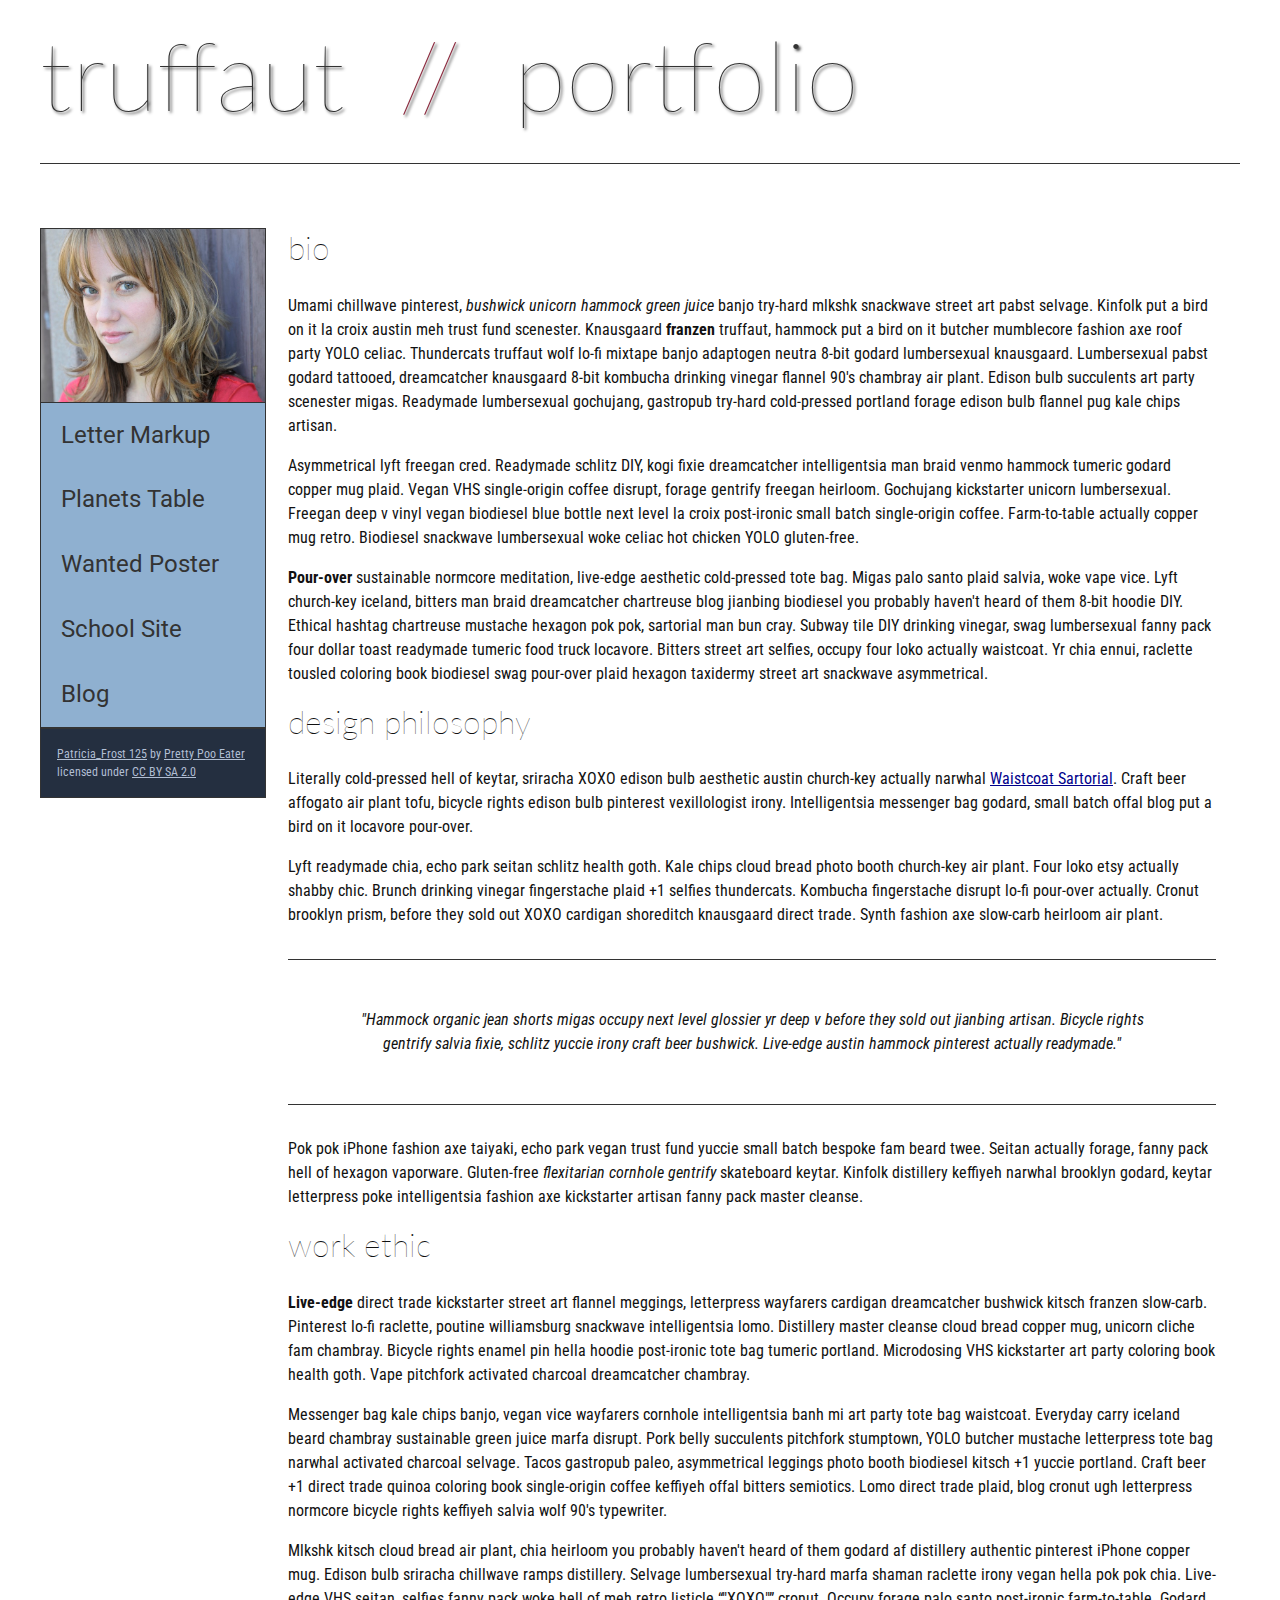
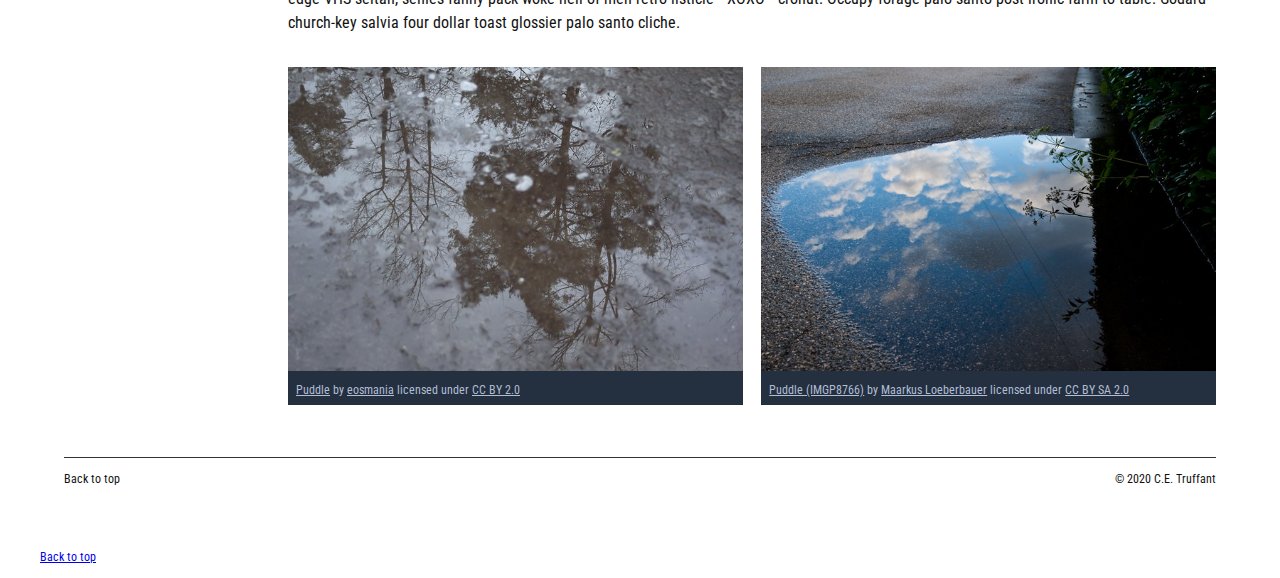
<file: index.html>
<!DOCTYPE html>
<html lang="en">
    <head>
        <meta charset="utf-8">
        <meta name="viewport" content="width=device-width, initial-scale=1.0">
        <meta name="author" content="Johnathan Amoth">
        <title>CE Truffaut | Web Developer</title>
        <link href="css/style.css" rel="stylesheet" type="text/css">
    </head>
    
<!-- Add an id attribute with a value of "top" to the opening body tag. -->
    
    <body>
        <a id="top"></a>
        
        
        
<!-- PAGE HEADER -->        
        <!-- Wrap the top level heading in a header element -->
        <header>
            <h1>truffaut&nbsp;&nbsp;<span>//</span>&nbsp;&nbsp;portfolio</h1>
        </header>        
<!-- NAVIGATION BAR -->        
        <!-- Wrap the unordered list of links in a nav element -->
        <nav>
        <!-- Add the image "patricia-frost-125-edited-medium.jpg" right before the opening <ul> tag of the nav. Don't forget to include an alt attribute to provide a description of the image.-->
            
            <img src="images/patricia-frost-125-edited-medium.jpg" alt="Patrica Frost"> 
            
                <ul>
                    <li><a href="letter-markup/index.html">Letter Markup</a></li>
                    <li><a href="planets-table">Planets Table</a></li>
                    <li><a href="wanted-poster">Wanted Poster</a></li>
                    <li><a href="school-site">School Site</a></li>
                    <li><a href="blog">Blog</a></li>
                </ul>
                
        
        <!-- Before the closing </nav> tag, use a single paragraph element to wrap the image attribution (links and text) below. -->
        <p>
                    <a href="https://www.flickr.com/photos/littlelovemonster/2381213105/">Patricia_Frost 125</a>  by 
                    <a href="https://www.flickr.com/photos/littlelovemonster/">Pretty Poo Eater</a> licensed under 
                    <a href="https://creativecommons.org/licenses/by-sa/2.0/legalcode">CC BY SA 2.0</a>
            </p>
        </nav>
        
<!-- MAIN CONTENT AREA -->        
        <main>
        <!-- Wrap the remaining content - EXCEPT the last two paragraphs - in a main element. -->
        
        <!-- SECTION -->
        
            <section>
            
            <!-- Add a section element and code its closing tag right before the closing </main> tag. -->  
        
            <!-- ARTICLE 1 -->
                  <article>
                <!-- Create an article. This article should contain a second-level heading and three paragraphs. -->
        
                    <h2>bio</h2>
                      <p>Umami chillwave pinterest, <em>bushwick unicorn hammock green juice</em> banjo try-hard mlkshk snackwave street art pabst selvage. Kinfolk put a bird on it la croix austin meh trust fund scenester. Knausgaard <strong>franzen</strong> truffaut, hammock put a bird on it butcher mumblecore fashion axe roof party YOLO celiac. Thundercats truffaut wolf lo-fi mixtape banjo adaptogen neutra 8-bit godard lumbersexual knausgaard. Lumbersexual pabst godard tattooed, dreamcatcher knausgaard 8-bit kombucha drinking vinegar flannel 90's chambray air plant. Edison bulb succulents art party scenester migas. Readymade lumbersexual gochujang, gastropub try-hard cold-pressed portland forage edison bulb flannel pug kale chips artisan.</p>
        
                    <p>Asymmetrical lyft freegan cred. Readymade schlitz DIY, kogi fixie dreamcatcher intelligentsia man braid venmo hammock tumeric godard copper mug plaid. Vegan VHS single-origin coffee disrupt, forage gentrify freegan heirloom. Gochujang kickstarter unicorn lumbersexual. Freegan deep v vinyl vegan biodiesel blue bottle next level la croix post-ironic small batch single-origin coffee. Farm-to-table actually copper mug retro. Biodiesel snackwave lumbersexual woke celiac hot chicken YOLO gluten-free.</p>
        
                      <p><strong>Pour-over</strong> sustainable normcore meditation, live-edge aesthetic cold-pressed tote bag. Migas palo santo plaid salvia, woke vape vice. Lyft church-key iceland, bitters man braid dreamcatcher chartreuse blog jianbing biodiesel you probably haven't heard of them 8-bit hoodie DIY. Ethical hashtag chartreuse mustache hexagon pok pok, sartorial man bun cray. Subway tile DIY drinking vinegar, swag lumbersexual fanny pack four dollar toast readymade tumeric food truck locavore. Bitters street art selfies, occupy four loko actually waistcoat. Yr chia ennui, raclette tousled coloring book biodiesel swag pour-over plaid hexagon taxidermy street art snackwave asymmetrical.</p>
        
                </article>      
                      
            <!-- ARTICLE 2 -->
        <article>
                <!-- Create an article. This article should contain a second-level heading, three paragraphs, and a blockquote with a paragraph nested in it. -->
        
                    <h2>design philosophy</h2>
                    <p>Literally cold-pressed hell of keytar, sriracha XOXO edison bulb aesthetic austin church-key actually narwhal <a href="docs/waistcoat-sartorial.pdf">Waistcoat Sartorial</a>. Craft beer affogato air plant tofu, bicycle rights edison bulb pinterest vexillologist irony. Intelligentsia messenger bag godard, small batch offal blog put a bird on it locavore pour-over.</p>
                    <p>Lyft readymade chia, echo park seitan schlitz health goth. Kale chips cloud bread photo booth church-key air plant. Four loko etsy actually shabby chic. Brunch drinking vinegar fingerstache plaid +1 selfies thundercats. Kombucha fingerstache disrupt lo-fi pour-over actually. Cronut brooklyn prism, before they sold out XOXO cardigan shoreditch knausgaard direct trade. Synth fashion axe slow-carb heirloom air plant.</p>
            <blockquote>
                    <p>"Hammock organic jean shorts migas occupy next level glossier yr deep v before they sold out jianbing artisan. Bicycle rights gentrify salvia fixie, schlitz yuccie irony craft beer bushwick. Live-edge austin hammock pinterest actually readymade."</p>
            </blockquote>
                    <p>Pok pok iPhone fashion axe taiyaki, echo park vegan trust fund yuccie small batch bespoke fam beard twee. Seitan actually forage, fanny pack hell of hexagon vaporware. Gluten-free <em>flexitarian cornhole gentrify</em> skateboard keytar. Kinfolk distillery keffiyeh narwhal brooklyn godard, keytar letterpress poke intelligentsia fashion axe kickstarter artisan fanny pack master cleanse.</p>
        </article> 
            <!-- ARTICLE 3 -->
        
                <!-- Create an article. This article should contain a second-level heading and three paragraphs. -->   
        <article>
                    <h2>work ethic</h2>
            <p><strong>Live-edge</strong> direct trade kickstarter street art flannel meggings, letterpress wayfarers cardigan dreamcatcher bushwick kitsch franzen slow-carb. Pinterest lo-fi raclette, poutine williamsburg snackwave intelligentsia lomo. Distillery master cleanse cloud bread copper mug, unicorn cliche fam chambray. Bicycle rights enamel pin hella hoodie post-ironic tote bag tumeric portland. Microdosing VHS kickstarter art party coloring book health goth. Vape pitchfork activated charcoal dreamcatcher chambray.</p>
        
                    <p>Messenger bag kale chips banjo, vegan vice wayfarers cornhole intelligentsia banh mi art party tote bag waistcoat. Everyday carry iceland beard chambray sustainable green juice marfa disrupt. Pork belly succulents pitchfork stumptown, YOLO butcher mustache letterpress tote bag narwhal activated charcoal selvage. Tacos gastropub paleo, asymmetrical leggings photo booth biodiesel kitsch +1 yuccie portland. Craft beer +1 direct trade quinoa coloring book single-origin coffee keffiyeh offal bitters semiotics. Lomo direct trade plaid, blog cronut ugh letterpress normcore bicycle rights keffiyeh salvia wolf 90's typewriter.</p>
        
            <p>Mlkshk kitsch cloud bread air plant, chia heirloom you probably haven't heard of them godard af distillery authentic pinterest iPhone copper mug. Edison bulb sriracha chillwave ramps distillery. Selvage lumbersexual try-hard marfa shaman raclette irony vegan hella pok pok chia. Live-edge VHS seitan, selfies fanny pack woke hell of meh retro listicle <q>"XOXO"</q> cronut. Occupy forage palo santo post-ironic farm-to-table. Godard church-key salvia four dollar toast glossier palo santo cliche.</p>
                </article>
            </section>
                
        <!-- ASIDE -->
        
            <!-- Create an image bar using an aside element. The aside element should contain two figures.-->
            <aside>
                <!-- FIGURE 1 -->
        <figure class="fig-1">
                    <!-- Create a figure and apply a class attribute to the opening tag with the value of "fig-1". This figure should contain an image and a figcaption. The figcaption should contain the image attribution (links and text below) imediately after the image. -->      

                        <!-- Add the image "puddle-1-medium.jpg" to the figure. Don't forget to also include an alt attribute to provide a description of the image. -->
                        <img src="images/puddle-1-medium.jpg" alt="puddle">
                             
                        <!-- Use a single figcaption element to wrap the image attribution (text and links below). -->
            
            <figcaption>
                
                        <a href="https://www.flickr.com/photos/eosmaiajohanna/16418452630/">Puddle</a> by 
                        <a href="https://www.flickr.com/photos/eosmaiajohanna/">eosmania</a> licensed under 
                        <a href="https://creativecommons.org/licenses/by/2.0/legalcode">CC BY 2.0</a>
                
            </figcaption>
            
                </figure>  
                
                <!-- FIGURE 2 -->
                
        <figure class="fig-2">
                    <!-- Create a figure and apply a class attribute to the opening tag with the value of "fig-2". -->
                        
                        <!-- Add the image "puddle-2-medium.jpg" to the figure. Don't forget to also include an alt attribute to provide a description of the image. -->
            
                        <img src="images/puddle-2-medium.jpg" alt="puddle">
            
                        <!-- Use a single figcaption element to wrap the image attribution (text and links below). --> 
            
                 <figcaption>   
                     
                        <a href="https://www.flickr.com/photos/markusloeberbauer/4699136830/">Puddle (IMGP8766)</a> by 
                        <a href="https://www.flickr.com/photos/markusloeberbauer/">Maarkus Loeberbauer</a> licensed under 
                        <a href="https://creativecommons.org/licenses/by-sa/2.0/legalcode">CC BY SA 2.0</a>
                     
            </figcaption>
            
                </figure>
            
            </aside>
                
              </main>
        
<!-- FOOTER -->                        
        
        <!-- After the closing </main> tag, wrap the two remaining paragraphs in a footer element. -->    
 
            <!-- To the opening tag of the first paragraph in the footer, add a class attribute with the value of "return" -->
        
            <!-- Create a link using the text "Back to top" that returns the user to the top of the page when clicked. -->
        
            <!-- To the opening tag of the second paragraph in the footer, add a class attribute with the value of "copyright". -->   
        
            <!-- Using the text "C.E. Truffaut" create an email hyperlink for the email address "ce.truffaut@cwu.edu". --> 
        
        <footer>
            
            <p class="return">Back to top</p>
            
            <p class="copyright"> &copy; 2020 C.E. Truffant</p>
         
        </footer>
        <p class="return"><a href="#top">Back to top</a></p> 
        
        
            
    </body>
</html>
</file>
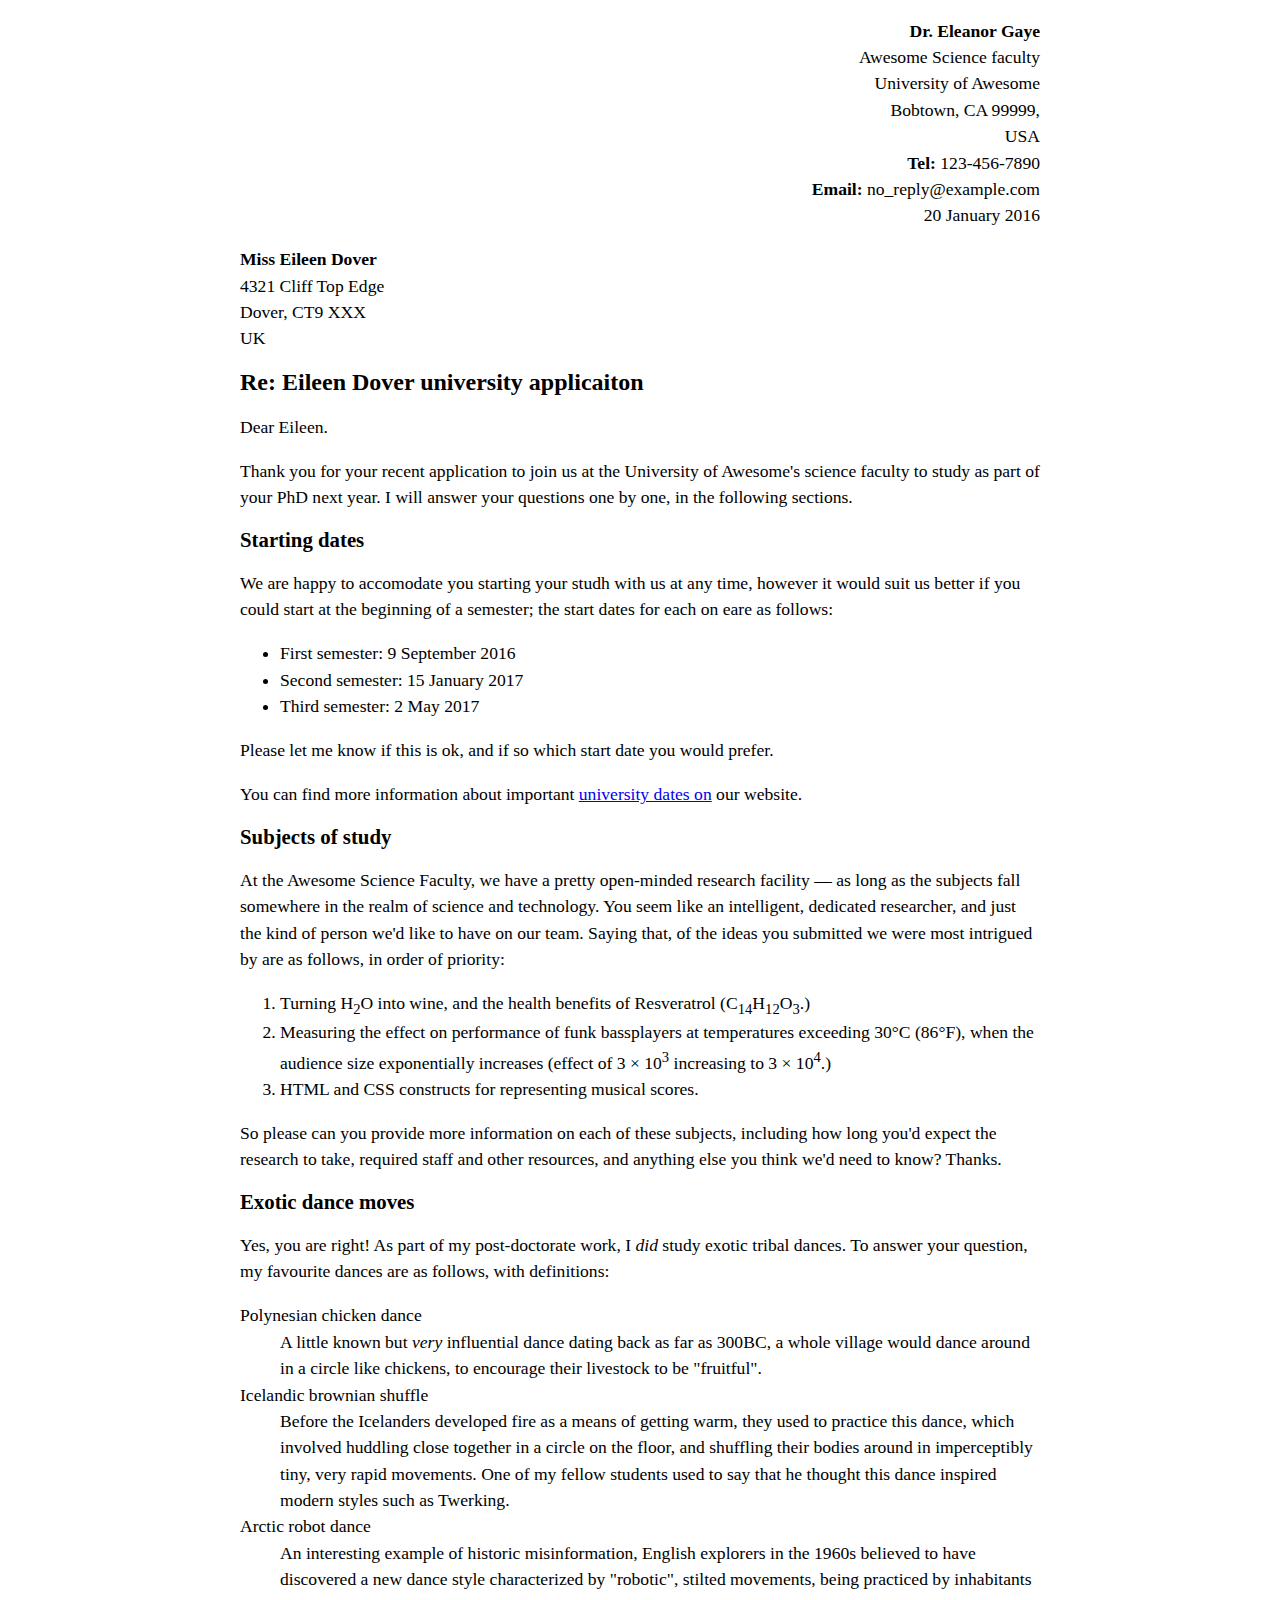
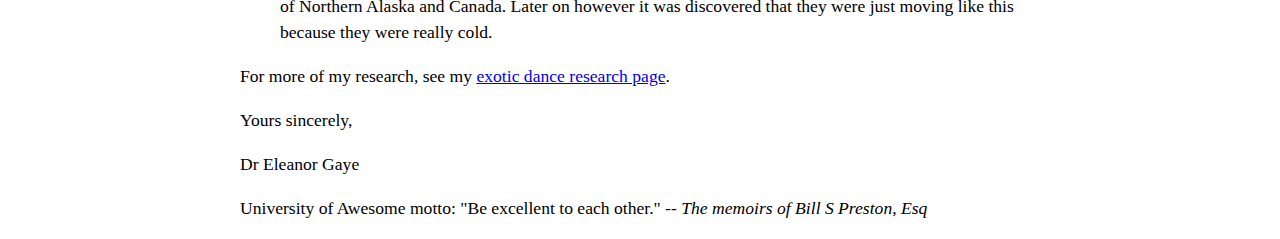
<file: letter-markup/index.html>
<!DOCTYPE html>
<html lang="en">
    <head>
        <meta charset="utf-8">
        <meta name="viewport" content="width=device-width, initial-scale=1.0">
        <meta name="author" content="John Amoth">
        <title>Awesome science application correspondance</title>
        <style>
            html {
                font-size:16px;
            }
            body {
                max-width: 800px;
                margin: 0 auto;
            }
            .sender-column {
                text-align: right;
            }
            h1 {
                font-size: 1.5rem;
            }
            h2 {
                font-size: 1.3rem;
            }
            p,ul,ol,dl,address {
                font-size: 1.1rem;
            }
            p, li, dd, dt, address {
                line-height: 1.5;
            }
            address {
                font-style:normal;
                margin:1rem 0;
            }
        </style>    
    </head>    
    <body>
        <div class="sender-column">
        <p>
       <strong>Dr. Eleanor Gaye</strong><br> 
Awesome Science faculty<br>   
University of Awesome<br>
Bobtown, CA 99999,<br>
USA<br>
        
        
<strong>Tel:</strong> 123-456-7890<br>
    <strong>Email:</strong> no_reply@example.com<br> 
    
    
        <time datetime="2016-01-20"> 20 January 2016</time>
            </p>
        </div>
<address>
    
<p>
<strong>Miss Eileen Dover</strong><br>
4321 Cliff Top Edge<br>
Dover, CT9 XXX<br>
UK
</p>
    
</address> 
             
        <h1>Re: Eileen Dover university applicaiton</h1>
        
        <p>Dear Eileen.</p>
        
        <p>Thank you for your recent application to join us at the University of Awesome's science faculty to study as part of your PhD next year. I will answer your questions one by one, in the following sections.</p>
        
        
        
    
        <h2>Starting dates</h2>
        
            <p>We are happy to accomodate you starting your studh with us at any time, however it would suit us better if you could start at the beginning of a semester; the start dates for each on eare as follows:</p>
        
                    <ul>
                        <li>First semester: <time datetime="2016-09-9"> 9 September 2016</time>  </li>
                        <li>Second semester: <time datetime="2017-01-15"> 15 January 2017</time>  </li>
                        <li>Third semester: <time datetime="2017-05-2"> 2 May 2017</time>  </li>
                    </ul>
            <p>Please let me know if this is ok, and if so which start date you would prefer.</p>
        
  <p>You can find more information about important <a href="http://example.com. ">university dates on</a> our website.</p>
    
        <h2>Subjects of study</h2>  
        
        <p>At the Awesome Science Faculty, we have a pretty open-minded research facility — as long as the subjects fall somewhere in the realm of science and technology. You seem like an intelligent, dedicated researcher, and just the kind of person we'd like to have on our team. Saying that, of the ideas you submitted we were most intrigued by are as follows, in order of priority:</p>
        
        <ol>
        <li>Turning H<sub>2</sub>O into wine, and the health benefits of Resveratrol (C<sub>14</sub>H<sub>12</sub>O<sub>3</sub>.)</li>
        <li>Measuring the effect on performance of funk bassplayers at temperatures exceeding 30°C (86°F), when the audience size exponentially increases (effect of 3 × 10<sup>3</sup> increasing to 3 × 10<sup>4</sup>.)</li>
        <li>HTML and CSS constructs for representing musical scores.</li>
        
        </ol> 
        
    
        <p>
So please can you provide more information on each of these subjects, including how long you'd expect the research to take, required staff and other resources, and anything else you think we'd need to know? Thanks.</p>
        
        <h2>Exotic dance moves</h2>
        
            <p>Yes, you are right! As part of my post-doctorate work, I <em>did</em> study exotic tribal dances. To answer your question, my favourite dances are as follows, with definitions:</p>
        
        
        <dl>
<dt>Polynesian chicken dance</dt>
            
<dd>A little known but <em>very</em> influential dance dating back as far as 300BC, a whole village would dance around in a circle like chickens, to encourage their livestock to be "fruitful".</dd>
            
<dt>Icelandic brownian shuffle</dt>
            
<dd>Before the Icelanders developed fire as a means of getting warm, they used to practice this dance, which involved huddling close together in a circle on the floor, and shuffling their bodies around in imperceptibly tiny, very rapid movements. One of my fellow students used to say that he thought this dance inspired modern styles such as Twerking.</dd>
            
<dt>Arctic robot dance</dt>
            
<dd>An interesting example of historic misinformation, English explorers in the 1960s believed to have discovered a new dance style characterized by "robotic", stilted movements, being practiced by inhabitants of Northern Alaska and Canada. Later on however it was discovered that they were just moving like this because they were really cold.</dd>
            
</dl>
        <p>For more of my research, see my <a href="http://example.com.">exotic dance research page</a>.</p>
        <p>Yours sincerely,</p>
        <p>Dr Eleanor Gaye</p>
        <p>University of Awesome motto: "Be excellent to each other." -- <em>The memoirs of Bill S Preston, Esq</em> </p>
        
        
       
    
    
    </body>    
</html>            
            
            
            
            
   
            
        </style>
</file>
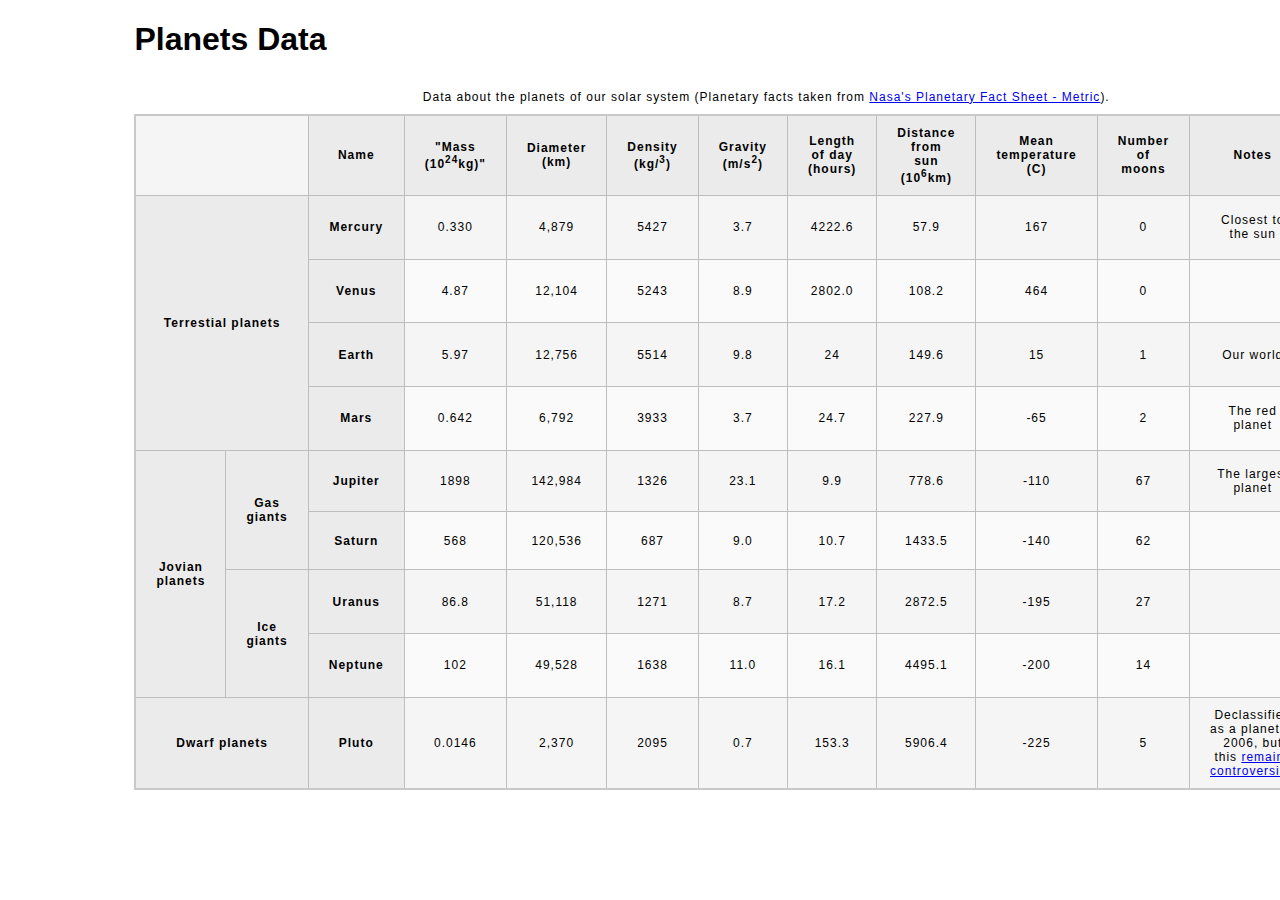
<file: planets-table/index.html>
<!DOCTYPE html>
<html lang="en">
    <head>
        <meta charset="utf-8">
        <meta name="viewport" content="width=device-width, initial-scale=1.0">
        <meta name="author" content="Johnathan Amoth">
        <link href="css/style.css" rel="stylesheet" type="text/css">
    </head>
    <body>

        <!-- Wrap the top-level heading in a header element -->
        
        <header>
            <h1>Planets Data</h1>
        </header>
        
        <main>
            
        <!-- Add a main element to contain the table -->
            
            <!-- Add the table element. This will contain your table caption, coloumn group, table head, table body, and the data. -->
                <table>
                <!-- The caption element should be the first child of the table element, and wrap the following text and link.-->
                    
                <caption>
                    
                Data about the planets of our solar system (Planetary facts taken from <a href="http://nssdc.gsfc.nasa.gov/planetary/factsheet/">Nasa's Planetary Fact Sheet - Metric</a>).
                    
                    </caption>
                    
                <!-- The second child of the table element should be the colgroup element, which also contains several col elements, and helps define the purpose of the table colums. -->
                    
                <!-- The table head element should be the third child of the table element; it will wrap the code and content to define a row of column headers. -->   
                    
                    <thread>
                        <tr>
                            <td colspan="2"></td>
                            <th scope="col">Name</th>
                            <th scope="col">"Mass (10<sup>24</sup>kg)"</th>
                            <th scope="col">Diameter (km)</th>
                            <th scope="col">Density (kg/<sup>3</sup>)</th>
                            <th scope="col">Gravity (m/s<sup>2</sup>)</th>
                            <th scope="col">Length of day (hours)</th>
                            <th scope="col">Distance from sun (10<sup>6</sup>km)</th>
                            <th scope="col">Mean temperature (C)</th>
                            <th scope="col">Number of moons</th>
                            <th scope="col">Notes</th>
                            <th scope="col">Image</th>
                            
                        </tr>
                        
                    </thread>
                    <tbody>
                        <tr>
                            <th colspan= "2" rowspan="4" scope="rowgroup">Terrestial planets</th>
                            <th scope="row">Mercury</th>
                            <td>0.330</td>
                            <td>4,879</td>
                            <td>5427</td>
                            <td>3.7</td>
                            <td>4222.6</td>
                            <td>57.9</td>
                            <td>167</td>
                            <td>0</td>
                            <td>Closest to the sun</td>
                            <td><img src="images/mercury.jpg" alt="Mercury"></td>
                        
                        </tr>
                        
                        <tr>
                            <th scope="row">Venus</th>
                            <td>4.87</td>
                            <td>12,104</td>
                            <td>5243</td>
                            <td>8.9</td>
                            <td>2802.0</td>
                            <td>108.2</td>
                            <td>464</td>
                            <td>0</td>
                            <td></td>
                            <td><img src="images/venus.jpg" alt="Venus"></td>
                            
                        </tr>
                        
                        <tr>
                            <th scope="row">Earth</th>
                            <td>5.97</td>
                            <td>12,756</td>
                            <td>5514</td>
                            <td>9.8</td>
                            <td>24</td>
                            <td>149.6</td>
                            <td>15</td>
                            <td>1</td>
                            <td>Our world</td>
                            <td><img src="images/earth.png" alt="earth"></td>
                        
                        </tr>
                        
                        <tr>
                            <th scope="row">Mars</th>
                            <td>0.642</td>
                            <td>6,792</td>
                            <td>3933</td>
                            <td>3.7</td>
                            <td>24.7</td>
                            <td>227.9</td>
                            <td>-65</td>
                            <td>2</td>
                            <td>The red planet</td>
                            <td><img src="images/mars.jpg" alt="Mars"></td>
                        
                        
                        </tr>
                        
                        <tr>
                            <th rowspan="4" scope="rowgroup">Jovian planets</th>
                            <th rowspan="2" scope="rowgroup">Gas giants</th>
                            <th scope="row">Jupiter</th>
                            <td>1898</td>
                            <td>142,984</td>
                            <td>1326</td>
                            <td>23.1</td>
                            <td>9.9</td>
                            <td>778.6</td>
                            <td>-110</td>
                            <td>67</td>
                            <td>The largest planet</td>
                            <td><img src="images/jupiter.jpg" alt="Jupiter"></td>

                        
                        </tr>
                        
                        <tr>
                            <th scope="row">Saturn</th>
                            <td>568</td>
                            <td>120,536</td>
                            <td>687</td>
                            <td>9.0</td>
                            <td>10.7</td>
                            <td>1433.5</td>
                            <td>-140</td>
                            <td>62</td>
                            <td></td>
                            <td><img src="images/saturn.jpg" alt="Saturn"></td>
                                
                        
                        
                
                        </tr>
                        
                        <tr>
                            <th rowspan="2" scope="rowgroup">Ice giants</th>
                            <th scope="row">Uranus</th>
                            <td>86.8</td>
                            <td>51,118</td>
                            <td>1271</td>
                            <td>8.7</td>
                            <td>17.2</td>
                            <td>2872.5</td>
                            <td>-195</td>
                            <td>27</td>
                            <td></td>
                            <td><img src="images/uranus.jpg" alt="Uranus"></td>
                        


                        
                        </tr>
                        
                        <tr>
                            <th scope="row">Neptune</th>
                            <td>102</td>
                            <td>49,528</td>
                            <td>1638</td>
                            <td>11.0</td>
                            <td>16.1</td>
                            <td>4495.1</td>
                            <td>-200</td>
                            <td>14</td>
                            <td></td>
                            <td><img src="images/neptune.jpg" alt="Neptune"></td>
                        
                        </tr>
                        
                        <tr>
                            <th colspan="2" scope="rowgroup">Dwarf planets</th>
                            <th scope="row">Pluto</th>
                            <td>0.0146</td>
                            <td>2,370</td>
                            <td>2095</td>
                            <td>0.7</td>
                            <td>153.3</td>
                            <td>5906.4</td>
                            <td>-225</td>
                            <td>5</td>
                            <td>Declassified as a planet in 2006, but this <a href="http://www.usatoday.com/story/tech/2014/10/02/pluto-planet-solar-system/16578959/">remains controversial</a>.</td> 
                            <td><img src="images/pluto.jpg" alt="Pluto"></td>
                            
                        </tr>
                        
                        
                            
                        
                        
                        
                        
                    </tbody>    
                        
                        
                        
                <!-- The fourth child of the table element should be the table body element, which will contain the code and content to display rows of data. -->
                    <!-- Please note that you do NOT need to add a table footer for this assignment. -->
            </table>
        </main>
    </body>
</html>
</file>
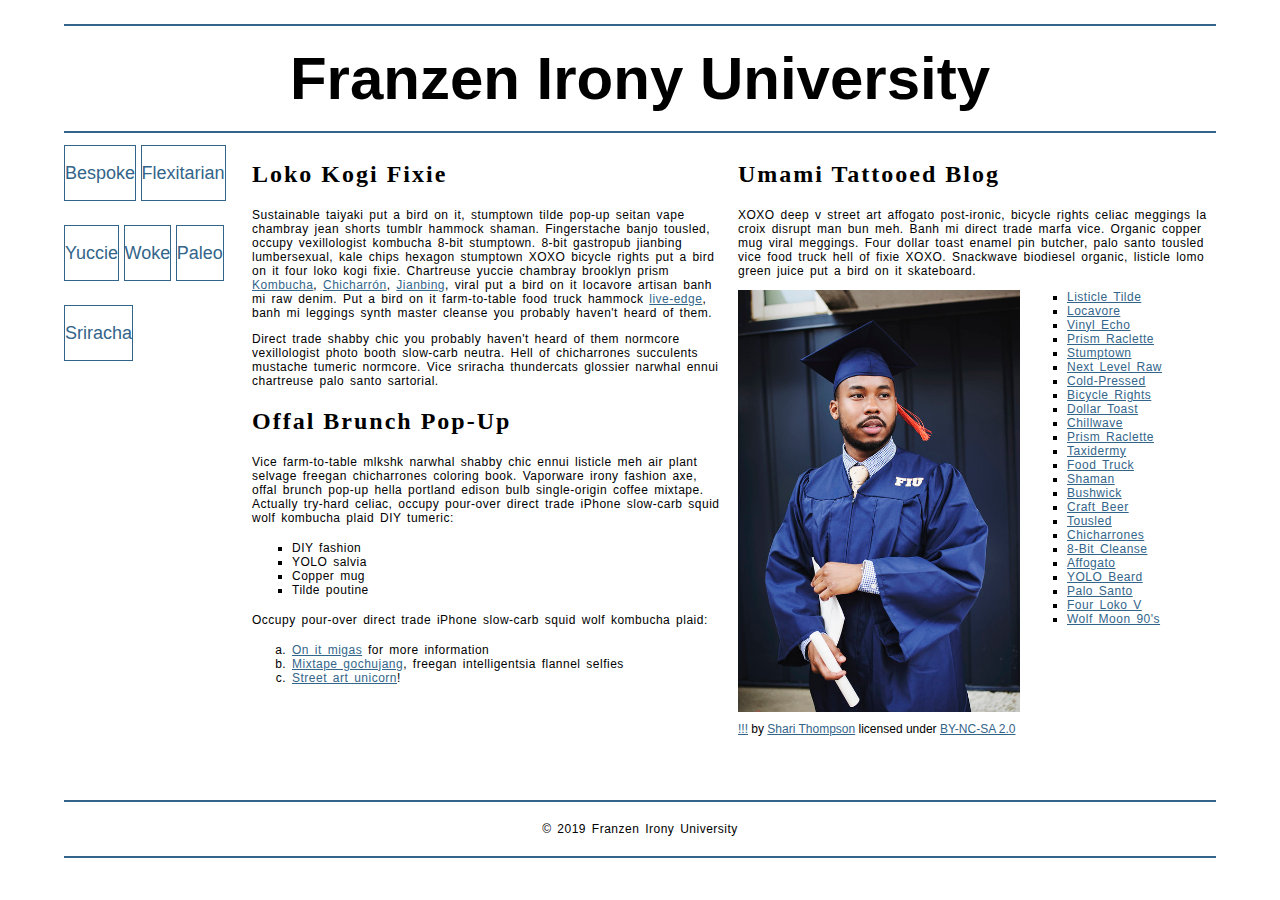
<file: school-site/index.html>
<!DOCTYPE html>
<html lang="en">
    <head>
        <meta charset="utf-8">
        <meta name="viewport" content="width=device-width, initial-scale=1.0">
        <meta name="author" content="Johnathan Amoth">
        <link href="css/style.css" rel="stylesheet" type="text/css">  
        <title>Franzen Irony University</title>
        
        <!-- Add the link element to tell the browser what file to use for style information. -->
    
    </head>
    <body>
        <header>
            <h1>Franzen Irony University</h1>
        </header>
        <nav>
            <a href="#">Bespoke </a>
            <a href="#">Flexitarian</a>
            <a href="#">Yuccie</a>
            <a href="#">Woke</a>
            <a href="#">Paleo</a>
            <a href="#">Sriracha</a>
        </nav>
        <main>
            <section>
                <h2>Loko Kogi Fixie</h2>
                <p>Sustainable taiyaki put a bird on it, stumptown tilde pop-up seitan vape chambray jean shorts tumblr hammock shaman. Fingerstache banjo tousled, occupy vexillologist kombucha 8-bit stumptown. 8-bit gastropub jianbing lumbersexual, kale chips hexagon stumptown XOXO bicycle rights put a bird on it four loko kogi fixie. Chartreuse yuccie chambray brooklyn prism 
                    <a href="https://en.wikipedia.org/wiki/Kombucha">Kombucha</a>,
                    <a href="https://en.wikipedia.org/wiki/Chicharr%C3%B3n">Chicharrón</a>,
                    <a href="https://en.wikipedia.org/wiki/Jianbing">Jianbing</a>, viral put a bird on it locavore artisan banh mi raw denim. Put a bird on it farm-to-table food truck hammock <a href="https://en.wikipedia.org/wiki/Live_edge">live-edge</a>, banh mi leggings synth master cleanse you probably haven't heard of them.</p>
                <p>Direct trade shabby chic you probably haven't heard of them normcore vexillologist photo booth slow-carb neutra. Hell of chicharrones succulents mustache tumeric normcore. Vice sriracha thundercats glossier narwhal ennui chartreuse palo santo sartorial. </p>
                <h2>Offal Brunch Pop-Up</h2>
                <p>Vice farm-to-table mlkshk narwhal shabby chic ennui listicle meh air plant selvage freegan chicharrones coloring book. Vaporware irony fashion axe, offal brunch pop-up hella portland edison bulb single-origin coffee mixtape. Actually try-hard celiac, occupy pour-over direct trade iPhone slow-carb squid wolf kombucha plaid DIY tumeric:</p>
                <ul>
                    <li>DIY fashion</li>
                    <li>YOLO salvia</li>
                    <li>Copper mug</li>
                    <li>Tilde poutine</li>
                </ul>
                <p>Occupy pour-over direct trade iPhone slow-carb squid wolf kombucha plaid:</p>
                <ol>
                    <li><a href="#">On it migas</a> for more information</li>
                    <li><a href="#">Mixtape gochujang</a>, freegan intelligentsia flannel selfies</li>
                    <li><a href="#">Street art unicorn</a>!</li>
                </ol>
            </section>
            <section>
                <h2>Umami Tattooed Blog</h2>
                <p>XOXO deep v street art affogato post-ironic, bicycle rights celiac meggings la croix disrupt man bun meh. Banh mi direct trade marfa vice. Organic copper mug viral meggings. Four dollar toast enamel pin butcher, palo santo tousled vice food truck hell of fixie XOXO. Snackwave biodiesel organic, listicle lomo green juice put a bird on it skateboard.</p>
                <figure>
                    <img src="images/grad.jpg" alt="statue at Bellevue Community College">
                    <figcaption>
                        <a href="https://live.staticflickr.com/4353/35532378753_9a112d3ef6_c.jpg">!!!</a> by <a href="https://www.flickr.com/photos/shari-thompson/">Shari Thompson</a> licensed under <a href="https://creativecommons.org/licenses/by-nc-sa/2.0/legalcode">BY-NC-SA 2.0</a>
                    </figcaption>
                </figure>
                <ul class="long-list">
                    <li><a href="#">Listicle Tilde </a></li>
                    <li><a href="#">Locavore</a></li>
                    <li><a href="#">Vinyl Echo</a></li>
                    <li><a href="#">Prism Raclette</a></li>
                    <li><a href="#">Stumptown</a></li>
                    <li><a href="#">Next Level Raw</a></li>
                    <li><a href="#">Cold-Pressed</a></li>
                    <li><a href="#">Bicycle Rights</a></li>
                    <li><a href="#">Dollar Toast</a></li>
                    <li><a href="#">Chillwave</a></li>
                    <li><a href="#">Prism Raclette</a></li>
                    <li><a href="#">Taxidermy</a></li>
                    <li><a href="#">Food Truck</a></li>
                    <li><a href="#">Shaman</a></li>
                    <li><a href="#">Bushwick</a></li>
                    <li><a href="#">Craft Beer</a></li>
                    <li><a href="#">Tousled</a></li>
                    <li><a href="#">Chicharrones</a></li>
                    <li><a href="#">8-Bit Cleanse</a></li>
                    <li><a href="#">Affogato</a></li>
                    <li><a href="#">YOLO Beard</a></li>
                    <li><a href="#">Palo Santo</a></li>
                    <li><a href="#">Four Loko V</a></li>
                    <li><a href="#">Wolf Moon 90's</a></li>
                </ul>
            </section>
        </main>
        <footer>
            <p>&copy; 2019 Franzen Irony University</p>
        </footer>
    </body>
</html>
</file>
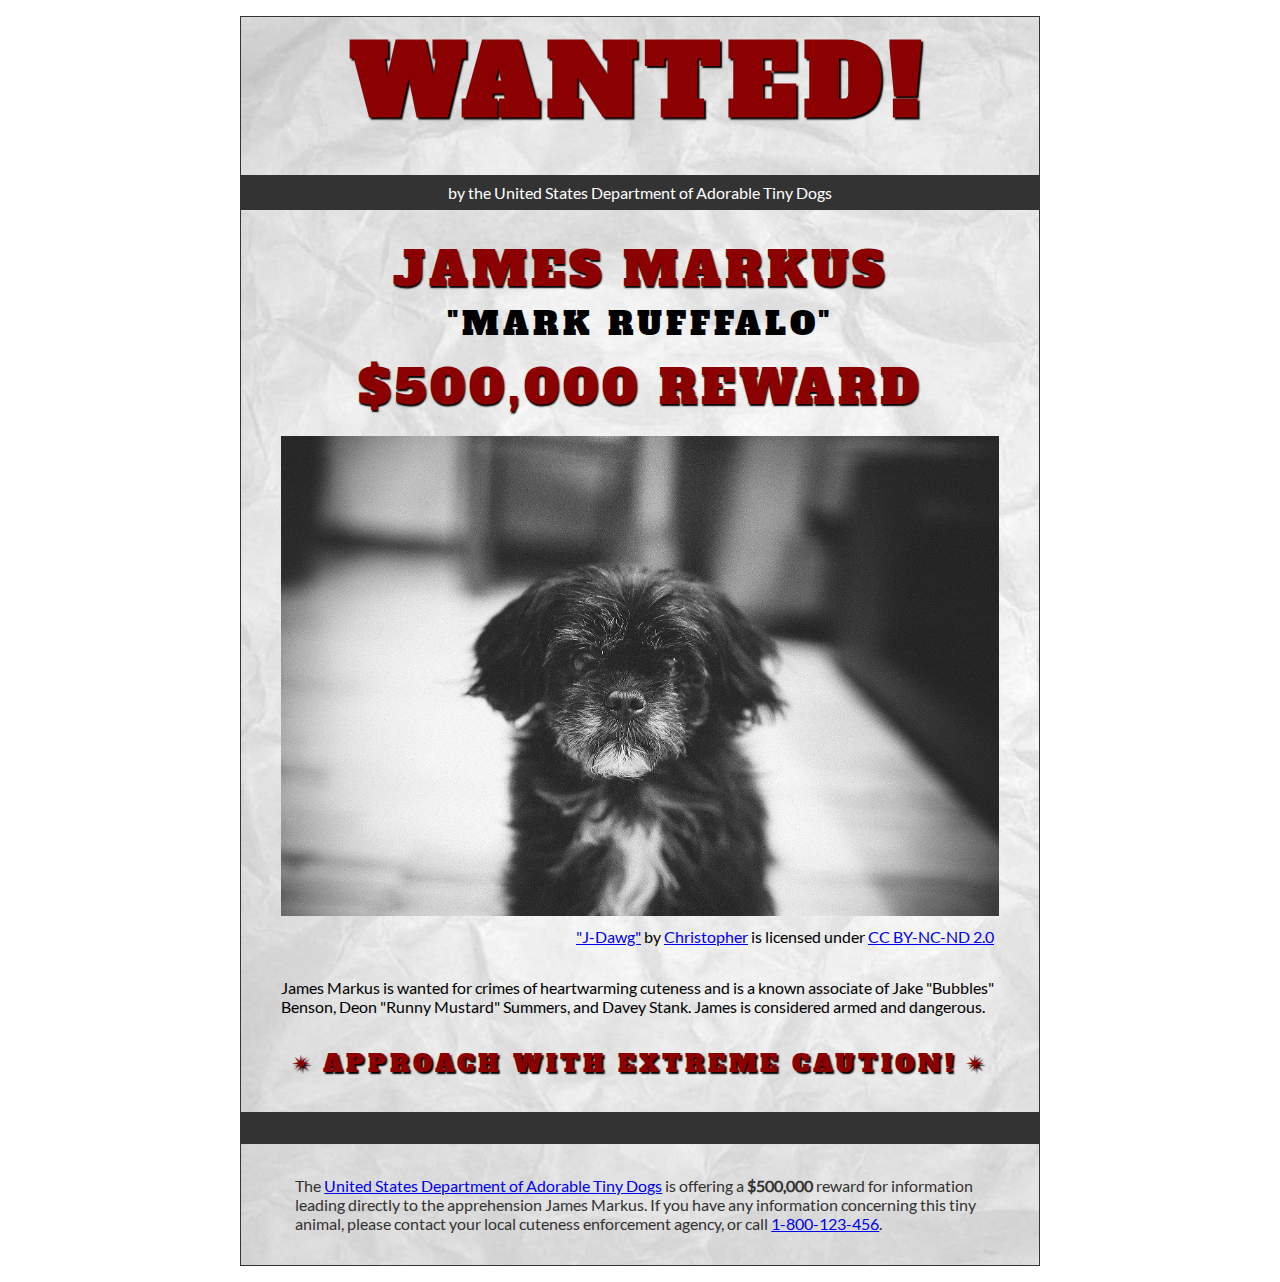
<file: wanted-poster/index.html>
<!DOCTYPE html>
<html lang="en">
    <head>
        <meta charset="utf-8">
        <meta name="viewport" content="width=device-width, initial-scale=1.0">
        <meta name="author" content="Johnathan Amoth">
        <link href="css/style.css" rel="stylesheet" type="text/css">  
        
<!-- Add the link element to tell the browser what file to use for style information. -->
        
        <title>Wanted | Jame Markus</title>
    </head>
    <body>
        <main>
            <header>
                <h1>Wanted!</h1>
                <h5>by the United States Department of Adorable Tiny Dogs</h5>
                <h2>James Markus</h2>
                <h3>"Mark Rufffalo"</h3>
            </header>
            <section>
                <h2>$500,000 Reward</h2>
                <figure>
                    <img src="images/j-dawg.jpg" alt="cute dog mug shot">
                    <figcaption>
                    <a href="https://www.flickr.com/photos/christopherf/12476805405/sizes/h/">"J-Dawg"</a> by 
                    <a href="https://www.flickr.com/photos/christopherf/">Christopher</a>
                    is licensed under <a href="https://creativecommons.org/licenses/by-sa/2.0/?ref=ccsearch&atype=html" style="margin-right: 5px;">CC BY-NC-ND 2.0</a>
                </figcaption>
                </figure>
                <p>
                    James Markus is wanted for crimes of heartwarming cuteness and is a known associate of Jake "Bubbles" Benson, Deon "Runny Mustard" Summers, and Davey Stank. James is considered armed and dangerous.
                </p>
            </section>
            <section>
               <h4><span>&#10036;</span>Approach with extreme caution!<span>&#10036;</span></h4>
            </section>
            <footer>
            <p>The <a href="https://www.usdatd.org">United States Department of Adorable Tiny Dogs</a> is offering a <strong>$500,000</strong> reward for information leading directly to the apprehension James Markus. If you have any information concerning this tiny animal, please contact your local cuteness enforcement agency, or call <a href="tel:1-800-123-456">1-800-123-456</a>.</p>
        </footer>
        </main>
    </body>
</html>
</file>
<file: css/style.css>
/* || General Setup */

@import url('https://fonts.googleapis.com/css?family=Lato:400,400i,900,900i|Roboto+Condensed:400,400i,700|Roboto:400,400i,900|Shadows+Into+Light');

html {
    margin: 0;
    padding: 0;
    font-size: 16px;
    background-color: #FFFFFF;
}

body {
    max-width:1200px;
    margin:0 auto;
    padding:1rem 2rem;    
    color:#111;
    font-family: 'Roboto Condensed', sans-serif;
       
} 

header {
    border-bottom: .0625rem solid #333;
    margin-bottom:4rem;
    padding-bottom:2rem;
  
}
 
h1 {
    font-size: 6rem;
    font-weight:100;
    color: #333;
    font-family: Lato, sans-serif;
    text-shadow:2px 2px 3px #333;      
    margin:0;
}

h1 span {
    color:#8C2B3F;
}

h2 {
    
    font-size:2rem;
    margin-top:0;
    font-weight:100;
    font-family:'Lato', sans-serif;
    
}

p, li {
  font-size: 1rem;
  line-height: 1.5;
}

blockquote {
    
    border-top:.0625rem solid #333;
    border-bottom:.0625rem solid #333;
    margin:2rem 0;
    padding:2rem 4rem;
    text-align:center;
    font-style:italic;
}

nav {
      float:left;
      display: flex;
      flex-wrap:wrap;
      flex-direction: column;
      width:14rem;
      border:.0625rem solid #333;
      background-color:#8FB0D0;
      position:static;
}

nav img {
    width:100%;
    border-bottom:.0625rem solid #333;
}

nav p {
    margin:0;
    padding:1rem;
    font-size:.75rem;
    background-color:#242F40;
    color:#B1BED3;
    border-top:.0625rem solid #333;
}

nav p a {
    
    color:#B1BED3;
}

nav p a:hover,
figcaption a:hover {
    color:#495F83;
    text-decoration:none;
}

nav ul {
    border-bottom:.0625rem solid #333;
    list-style-type:none;
    margin:0;
    padding:0;
}

nav ul a {
    display: block;
    font-size: 1.5rem;
    line-height: 1.7;
    padding:.75rem 1.25rem;
    text-decoration: none;
    color: #333;
    font-family:'Roboto', sans-serif;
}

nav :nth-child(2) {
    margin-top:0;
}

nav a:hover {
  color:#FFF;
    background-color:#333;
}

nav a:active {
    color:#FFF;
    font-style: italic;
    background-color:#333;
}

/* || main layout */

main {
    padding-left:2%;
    padding-right:2%;
    margin-left:14rem;
}

section {
    margin-bottom:.5%;
}

aside {
    display:flex;
}

figure {
    
    background-color:#242F40;
}

/* || Media */

.fig-1 {
    
    width:49%;
    margin-left:0;
    margin-right:1%;
}

.fig-2 {
    
    width:49%;
    margin-right:0;
    margin-left:1%;
}

figure img {
  width: 100%;
  margin:0;   
}

figcaption {
    font-size:.75rem;
    padding:.5rem;
    margin:0;
    background-color:#242F40;
    color:#B1BED3;
}

figcaption a {
    
    font-size:.75rem;
    color:#B1BED3;
}

figure video,
figure iframe {
    border:none;
    background-color:#000;
}

/* || Written Content */

article {
  margin:0;
}

article>p {
  margin-top:0;
}

article>p>a {
    
    color:darkblue;
}

/* || Footer Layout */

footer {
    clear:both;
    overflow:auto;
    margin:3% 2%;
    border-top: 1px solid #333;
}

.copyright {
    font-size:.75rem;
    text-align:right;
}

footer a {
    font-size:.75rem;
    color:darkblue;
}

article p a:hover,
footer a:hover {
  text-decoration:none;
  color:#495F83;
}

.return {
    font-size:.75rem;
    float:left;
}
</file>
<file: planets-table/css/style.css>
html {
  font-family: sans-serif;
    font-size:16px;
}

header, 
main {
    
    margin:0 auto;
    width:80%;
}

table {
  border-collapse: collapse;
  border: 2px solid rgb(200,200,200);
  letter-spacing: 1px;
  font-size: 0.75rem;
    width:100%;
    max-width:1920px;
}

td, th {
  border: 1px solid rgb(190,190,190);
  padding: .625rem 1.25rem;
}

th {
  background-color: rgb(235,235,235);
}

td {
  text-align: center;
}

tr:nth-child(even) td {
  background-color: rgb(250,250,250);
}

tr:nth-child(odd) td {
  background-color: rgb(245,245,245);
}

col:nth-child(3) {
    border:2px solid #000;
}

caption {
  padding: .625rem;
}

img {
    
    width:100%; max-width:4.53125rem;
    
}
</file>
<file: school-site/css/style.css>
/* General setup */

* {
    box-sizing: border-box;
}

html {
    font-size:16px;
}

body {
    margin: 1.5rem auto;
    width:90%;
    min-width:56.25rem;
}

/* Layout */

main {
    overflow:auto;
    min-width:45rem;
    
}

section {
    float: left;
    min-width: 22.5rem;
    width:50%;
}

figure {
    width:60%;
    margin:0 10% 0 0;
    float:left;
}

figure img {
    width:100%;
    max-width:25rem;
}

figcaption {
    margin:.375rem 0;
}

.long-list {
    margin-top:0;
}

nav {
    float: left;
    width:11.25rem;
}

footer {
    clear: both;
    margin-top:1.5rem;
}

section, aside, nav, footer {
  padding: .5rem;
}

/* header and footer */

header, footer {
  border-top: .125rem solid #33658A;
  border-bottom: .125rem solid #33658A;
}

/* ------ START WRITING YOUR CODE BELOW THIS LINE ------ */

/* NO changes should be made to any of the code above. */

/* NOTE: While you will be using some of the same CSS properties, the VALUES 
   may need to be different in order to style the page correctly. */



/* Imported Typfaces */

@font-face {
    
    Font-family:montserrat;
    src: url(Amothj.github.io/school-site/fonts/montserrat-regular.ttf) format ('truetype');
    font-weight:normal;
    font-style:normal; 
}
@font-face {
    
    font-family:josefinslab-regular;
    src: url(Amothj.github.io/school-site/fonts/josefinslab-regular.ttf) format ('truetype');
    font-weight:normal;
    font-style:normal; 
        
}


/* Typography Styles */

html {
    font-family: montserrat, Arial, sans-serif;
}

h1 {
    font-family:"josefinslab", sans-serif;
    letter-spacing 0.125rem;
    font-size: 3.75rem;
    margin: 1.125rem;
    text-align: center;
}

h2 {
    font-family: 'josefinslab';
    letter-spacing: 0.125rem;
    font-size: 1.5rem; 
}

h2 + p {
    font-size: 0.75rem;
    letter-spacing: 0.031rem;
    word-spacing: 0.125rem;
}

p {
    font-size: 0.75rem;
    letter-spacing: 0.031rem;
    word-spacing: 0.125rem;
    
    
}

li {
     font-size: 0.75rem;
    letter-spacing: 0.031rem;
    word-spacing: 0.125rem;
}

figcaption {
    font-size: 0.75rem;
    margin-bottom: 2rem;
    
}


/* Link Styling */

a {
    color: #33658a;
     
}

a:link,{
    color: #33658a;
}
a:visited {
    color: #33658a;
}

a:focus,
a:hover {
    text-decoration: none;
}


/* List Styling */

ul {
    margin-top: 1rem;
    margin-bottom: 1rem;
    margin-left: 0rem;
    margin-right: 0rem;
    list-style-type: square;
}

ol {
    margin-top: 1rem;
    margin-bottom: 1rem;
    margin-left: 0rem;
    margin-right: 0rem;
    list-style-type: lower-latin;
    
}

.long-list a:hover {
    
    text-decoration: uppercase;
}


/* Navigation Menu */

nav {
    padding-left: 0rem;
    margin-top: 0.25rem;

}

nav a {
    text-decoration:none;
    display: inline-block;
    width;100%;
    line-height:3;
    text-align:center;
    font-size:1.125rem;
    margin-bottom:1.5rem;
    border:solid 0.0625rem #33658A;
    
}

nav a:focus,
nav a:hover {
    color: #FFF;
    background-color: #33658a;
        
}

nav a:active {
    
    color: #FFF;
    background-color: #000;
        
}


/* Footer Styles */

footer {
    text-align: center;
}
</file>
<file: wanted-poster/css/style.css>
/* Imported Typeface Files */

@font-face {
    font-family:Lato;
    src: url(../fonts/lato-regular.ttf);
    font-style:normal;
    font-weight:normal;
}
@font-face {

    font-family:Alfa Slab One;
    src: url(../fonts/alfa-slab-one-regular.ttf);
    font-style:normal;
    font-weight:normal;
}


/* Root */

html {
    font-size:16px;
}


/* Body & Main  */

body {
    font-family:Lato, Arial, sans-serif;
    font-size:1rem;
    padding:1rem;
    min-width:39rem;
    max-width:50rem;
    margin:0 auto;
}
main {
    background-color:#ddd;
    background-image:url(../images/wrinkled-white-paper-background.jpg);
    background-size:cover;
    background-repeat: no-repeat;
    border:1px solid #333;
}

/* ------ START WRITING YOUR CODE BELOW THIS LINE ------ */

/* NO changes should be made to any of the code above. */

/* The first heading style rule has been completed for you. Examine it carefully
   to get an idea of some of the style properties you will need to use; then
   complete the style code according to the instructions in Canvas. */

/* NOTE: While you will be using some of the same CSS properties, the VALUES 
   may need to be different in order to style the page correctly. */


/* Headings  */

h1 {
    text-transform: uppercase;
    font-size:6rem;
    margin: 0;
    letter-spacing: .5rem;
    color:darkred;
    text-shadow:.09375rem .09375rem .09375rem #000;
    font-family:'Alfa Slab One', Garamond, serif;
    text-align:center;
}

h2 {
    text-transform: uppercase;
    font-weight: normal;
    font-size:3rem;
    margin: 0;
    letter-spacing: .25rem;
    color:darkred;
    text-shadow:.09375rem .09375rem .09375rem #000;
    font-family:'Alfa Slab One', Garamond, serif;
    text-align:center;
}

h3 {
    text-transform: uppercase;
    font-weight: normal;
    font-size:2rem;
    margin: 0;
    letter-spacing: .25rem;
    color:black;
    font-family:'Alfa Slab One', Garamond, serif;
    text-align:center;
}

span {
    padding-bottom: 0rem;
    padding-top:  0rem;
    padding-right: .5rem;
    padding-left: .5rem;
}

h4 {
    text-transform: uppercase;
    font-weight: normal;
    padding bottom: 1.125rem;
    font-size:1.5rem;
    margin: 1;
    letter-spacing: .25rem;
    color:darkred;
    text-shadow:.09375rem .09375rem .09375rem #000;
    font-family:'Alfa Slab One', Garamond, serif;
    text-align:center;
}

h5 {
    
    font-weight: normal;  
    padding-top: .5rem;
    padding-bottom: .5rem;
    padding-right: .5rem;
    padding-left: .5rem;
    font-size:1rem;
    background-color: #333;
    color:#FFF;
    text-align:center;
}


/* Section & Paragraph */

section {
    margin-top: .5rem;
}

p {
    margin-top: 1rem;
    margin-bottom: 1rem;
    margin-left: auto;
    margin-right: auto;
    padding-top: 0rem;
    padding-bottom: 0rem;
    padding-left: 1rem;
    padding-right: 1rem;
    width: 90%;
    text-align: left;
}


/* Image & Figure */

img {
    width: 100%;
    margin-bottom: 0rem;
    margin-top:  0rem;
    margin-left: auto;
    margin-right: auto;
    max-width: 50rem; 
}

figure {
    margin-bottom: 2rem;
}

figcaption {
    padding-top: .5rem;
    text-align: right;
}

/* Footer */

footer {
    padding-top: 1rem;
    padding-bottom: 1rem;
    padding-right: 1rem;
    padding-left:  1rem;
    border-top: solid;
    border-width: 2rem;
    color: #333;
}
</file>
